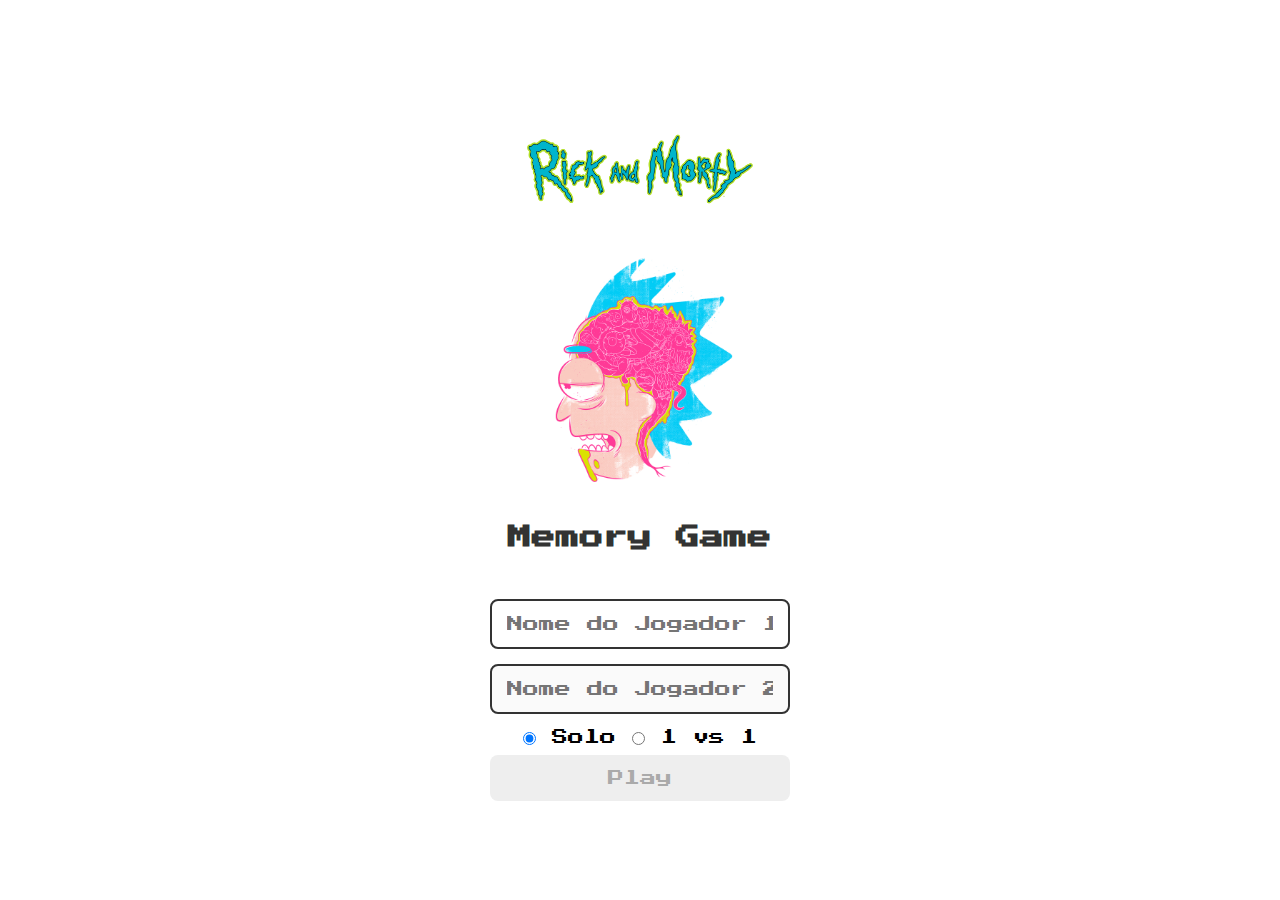
<file: index.html>
<!doctype html>
<html lang="pt-br">
  <head>
    <meta charset="UTF-8" />
    <meta name="viewport" content="width=device-width, initial-scale=1.0" />

    <link rel="stylesheet" href="./css/reset.css" />
    <link rel="stylesheet" href="./css/login.css" />
    <!-- Adia a execução do JavaScript -->
    <script defer src="./js/login.js"></script>
    <link rel="shortcut icon" href="./images/brain.png" type="image/x-icon" />
    <title>Memory Game | Login</title>
  </head>
  <body>
    <form class="login-form">
      <div class="login-header">
        <img src="./images/logo.png" alt="logo" />
        <img src="./images/cerebro.jpg" alt="brain icon" />
        <h1>Memory Game</h1>
      </div>

      <input
        type="text"
        placeholder="Nome do Jogador 1"
        class="login-input"
        id="player1"
        required
      />

      <input
        type="text"
        placeholder="Nome do Jogador 2 (opcional)"
        class="login-input"
        id="player2"
        disabled
      />

      <div class="game-mode">
        <label>
          <input type="radio" name="mode" value="solo" checked />
          Solo
        </label>

        <label>
          <input type="radio" name="mode" value="versus" />
          1 vs 1
        </label>
      </div>
      <button type="submit" class="login-button" disabled>Play</button>
    </form>
  </body>
</html>
</file>
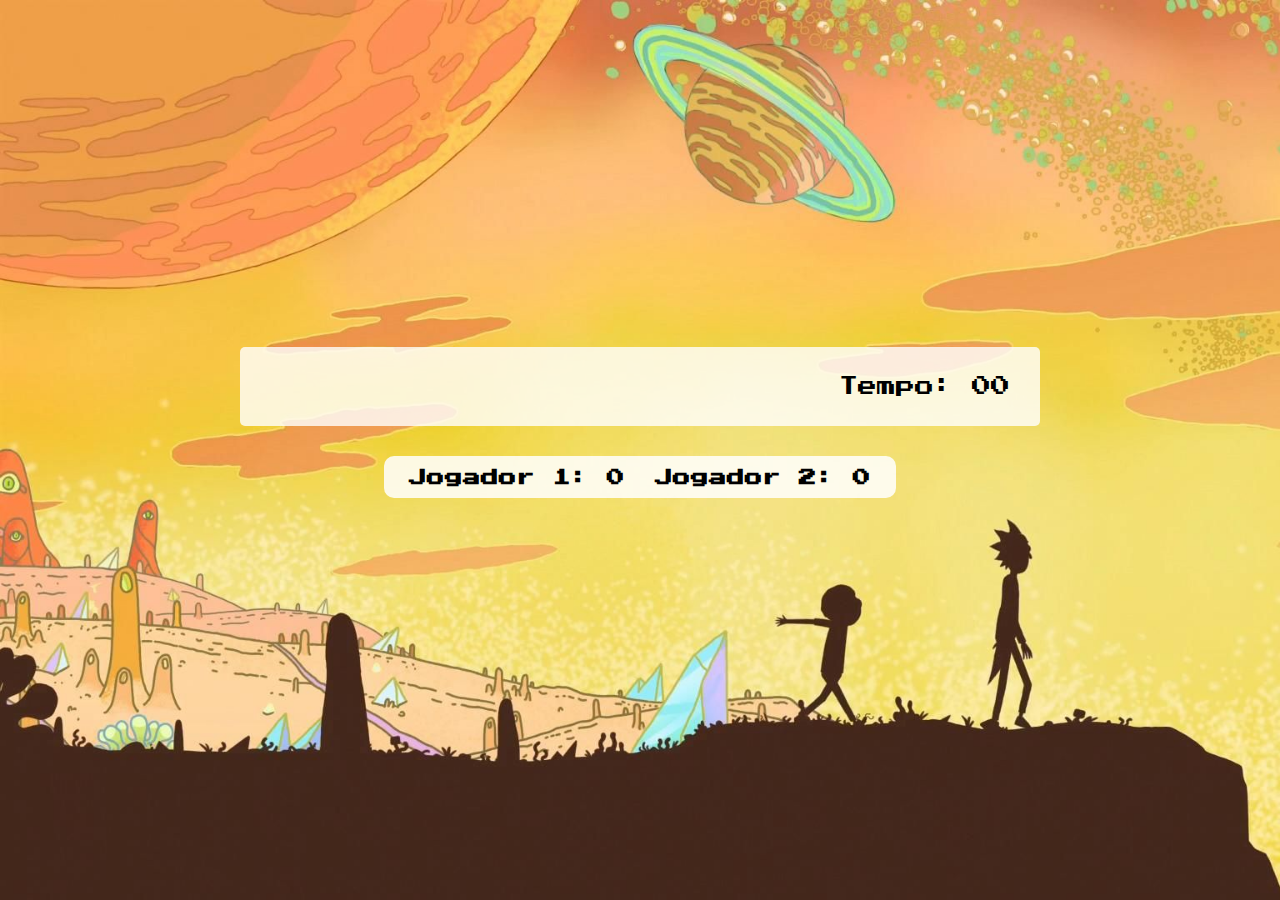
<file: pages/game.html>
<!doctype html>
<html lang="pt-br">
  <head>
    <meta charset="UTF-8" />
    <meta name="viewport" content="width=device-width, initial-scale=1.0" />
    <link rel="shortcut icon" href="../images/brain.png" type="image/x-icon" />
    <link rel="stylesheet" href="../css/reset.css" />
    <link rel="stylesheet" href="../css/game.css" />
    <script defer src="../js/game.js"></script>
    <title>Memory Game</title>
  </head>
  <body>
    <main>
      <header>
        <span class="player"></span>
        <span class="turn"></span>
        <span>Tempo: <span class="timer">00</span></span>
      </header>

      <div class="scoreboard">
        <p class="score score-1">Jogador 1: <span id="score1">0</span></p>
        <p class="score score-2">Jogador 2: <span id="score2">0</span></p>
      </div>

      <div class="grid"></div>
    </main>
  </body>
</html>
</file>
<file: css/login.css>
.login-form {
  display: flex;
  flex-direction: column;
  align-items: center;
  height: 100vh;
  justify-content: center;
}

.login-header {
  display: flex;
  align-items: center;
  flex-direction: column;
  justify-content: center;
  margin-bottom: 50px;
}

.login-header img {
  width: 250px;
}

.login-header h1 {
  color: #333;
  font-size: 1.5em;
}

.login-input {
  border: 2px solid #333;
  border-radius: 8px;
  color: #333;
  font-size: 1em;
  margin-bottom: 15px;
  width: 100%;
  max-width: 300px;
  outline: none;
  padding: 15px;
}

.login-button {
  background-color: #ee665c;
  padding: 15px;
  border-radius: 8px;
  color: #fff;
  cursor: pointer;
  font-size: 1em;
  width: 100%;
  max-width: 300px;
  border: none;
  margin-top: 10px;
  transition:
    background-color 0.3s ease,
    transform 0.2s ease,
    box-shadow 0.2s ease;
}

.login-button:hover:not(:disabled) {
  background-color: #e2554b;
  transform: translateY(-2px);
  box-shadow: 0 8px 20px rgba(0, 0, 0, 0.15);
}

.login-button:active:not(:disabled) {
  transform: translateY(0);
  box-shadow: 0 4px 10px rgba(0, 0, 0, 0.15);
}

.login-button:disabled {
  background-color: #eee;
  color: #aaa;
  cursor: not-allowed;
  box-shadow: none;
}
</file>
<file: css/game.css>
main {
  display: flex;
  flex-direction: column;
  width: 100%;
  background-image: url("../images/bg.jpg");
  background-size: cover;
  min-height: 100vh;
  align-items: center;
  justify-content: center;
  padding: 20px 20px 50px;
}

header {
  display: flex;
  align-items: center;
  justify-content: space-between;
  background-color: rgba(255, 255, 255, 0.8);
  font-size: 1.2em;
  width: 100%;
  max-width: 800px;
  padding: 30px;
  margin: 0 0 30px;
  border-radius: 5px;
}

.grid {
  display: grid;
  width: 100%;
  max-width: 1000px;
  grid-template-columns: repeat(7, 1fr);
  gap: 15px;
  margin: 0 auto;
}

.card {
  width: 100%;
  background-color: #ccc;
  aspect-ratio: 3/4;
  border-radius: 5px;
  position: relative;
  transition: all 500ms ease;
  transform-style: preserve-3d;
}

.face {
  width: 100%;
  height: 100%;
  position: absolute;
  background-size: cover;
  background-position: center;
  border-radius: 5px;
  transition: all 400ms ease;
}

.front {
  transform: rotateY(180deg);
}

.back {
  background-image: url("../images/back.png");
  backface-visibility: hidden;
}

.reveal-card {
  transform: rotateY(180deg);
}

.disabled-card {
  filter: saturate(0);
  opacity: 0.5;
}

.scoreboard {
  display: flex;
  gap: 30px;
  margin-bottom: 25px;
  background-color: rgba(255, 255, 255, 0.85);
  padding: 12px 25px;
  border-radius: 10px;
  font-weight: bold;
}

.score {
  font-size: 1.1em;
}


@media screen and (max-width: 920px) {
  .grid {
    grid-template-columns: repeat(5, 1fr);
  }
}
</file>
